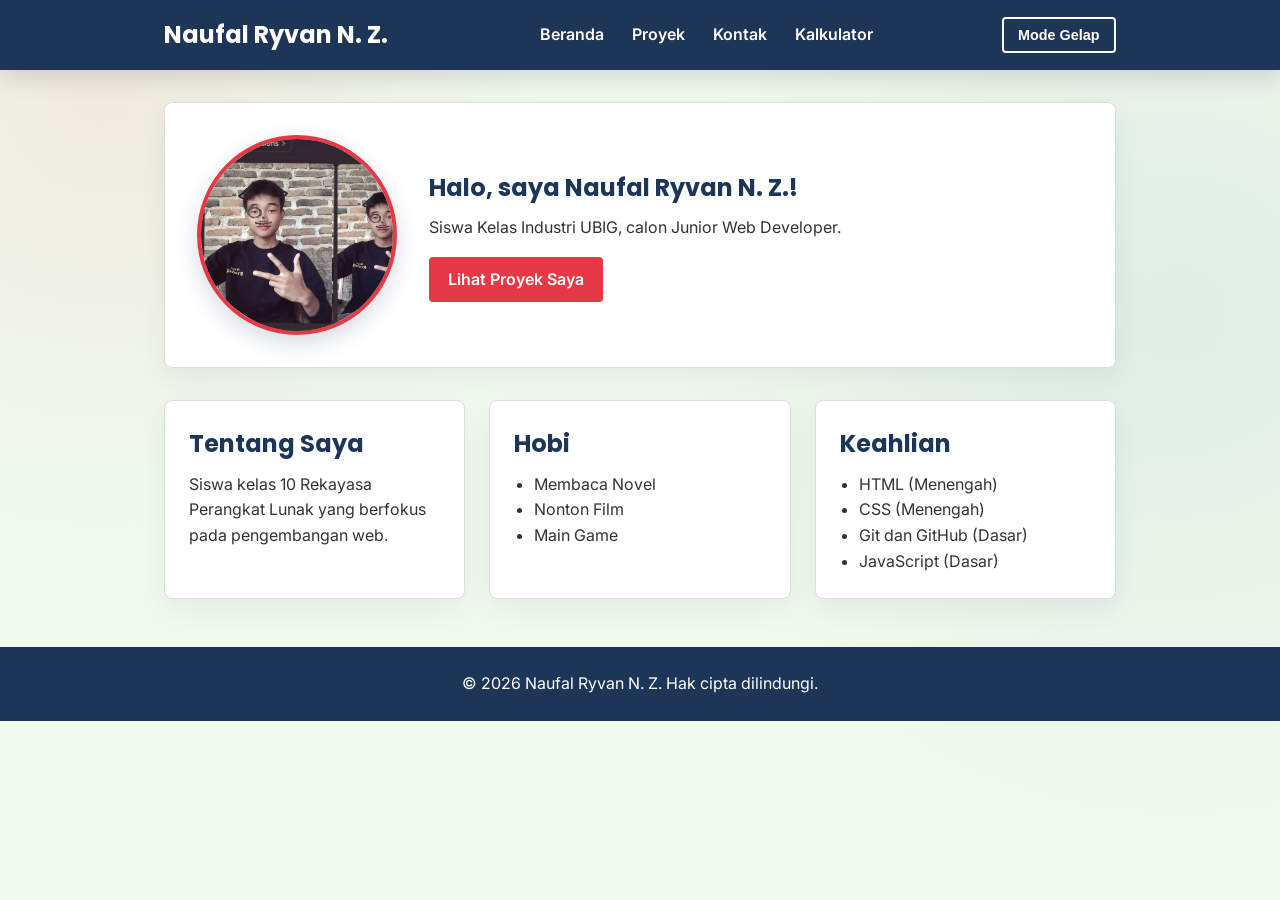
<file: index.html>
<!DOCTYPE html>
<html lang="id">
<head>
  <meta charset="UTF-8">
  <meta name="viewport" content="width=device-width, initial-scale=1.0">
  <title>Naufal Ryvan N. Z. | Beranda</title>
  <link rel="icon" href="img/NAUFAL.jpg">
  <link rel="preconnect" href="https://fonts.googleapis.com">
  <link rel="preconnect" href="https://fonts.gstatic.com" crossorigin>
  <link href="https://fonts.googleapis.com/css2?family=Inter:wght@400;600&family=Poppins:wght@600;700&display=swap" rel="stylesheet">
  <link rel="stylesheet" href="css/style.css">
  <script src="js/main.js" defer></script>
</head>
<body>
  <header>
    <div class="container navbar">
      <h1>Naufal Ryvan N. Z.</h1>
      <nav>
        <a href="index.html">Beranda</a>
        <a href="proyek.html">Proyek</a>
        <a href="kontak.html">Kontak</a>
        <a href="kalkulator.html">Kalkulator</a>
      </nav>
      <!-- Tombol Mode Gelap (Modul P1-W07) -->
      <button type="button" id="tombol-tema" class="tombol-tema">Mode Gelap</button>
    </div>
  </header>

  <main class="container">
    <section class="hero">
      <img src="img/NAUFAL.jpg" alt="Foto Profil Naufal Ryvan N. Z." width="200" height="150">
      <div>
        <h2>Halo, saya Naufal Ryvan N. Z.!</h2>
        <p>Siswa Kelas Industri UBIG, calon Junior Web Developer.</p>
        <a href="proyek.html" class="tombol">Lihat Proyek Saya</a>
      </div>
    </section>

    <div class="daftar-kartu">
      <section class="kartu">
        <h2>Tentang Saya</h2>
        <p>Siswa kelas 10 Rekayasa Perangkat Lunak yang berfokus pada pengembangan web.</p>
      </section>

      <section class="kartu">
        <h2>Hobi</h2>
        <ul>
          <li>Membaca Novel</li>
          <li>Nonton Film</li>
          <li>Main Game</li>
        </ul>
      </section>

      <!-- Kartu Keahlian (Dikosongkan karena diisi otomatis oleh JavaScript) -->
      <section class="kartu">
        <h2>Keahlian</h2>
        <ul id="daftar-skill"></ul>
        <p id="jumlah-skill"></p>
      </section>
    </div>
  </main>

  <footer>
    <div class="container">
      <p>&copy; 2026 Naufal Ryvan N. Z. Hak cipta dilindungi.</p>
    </div>
  </footer>

  <script src="js/latihan.js" defer></script>
  <script src="js/logika.js" defer></script>
</body>
</html>
</file>
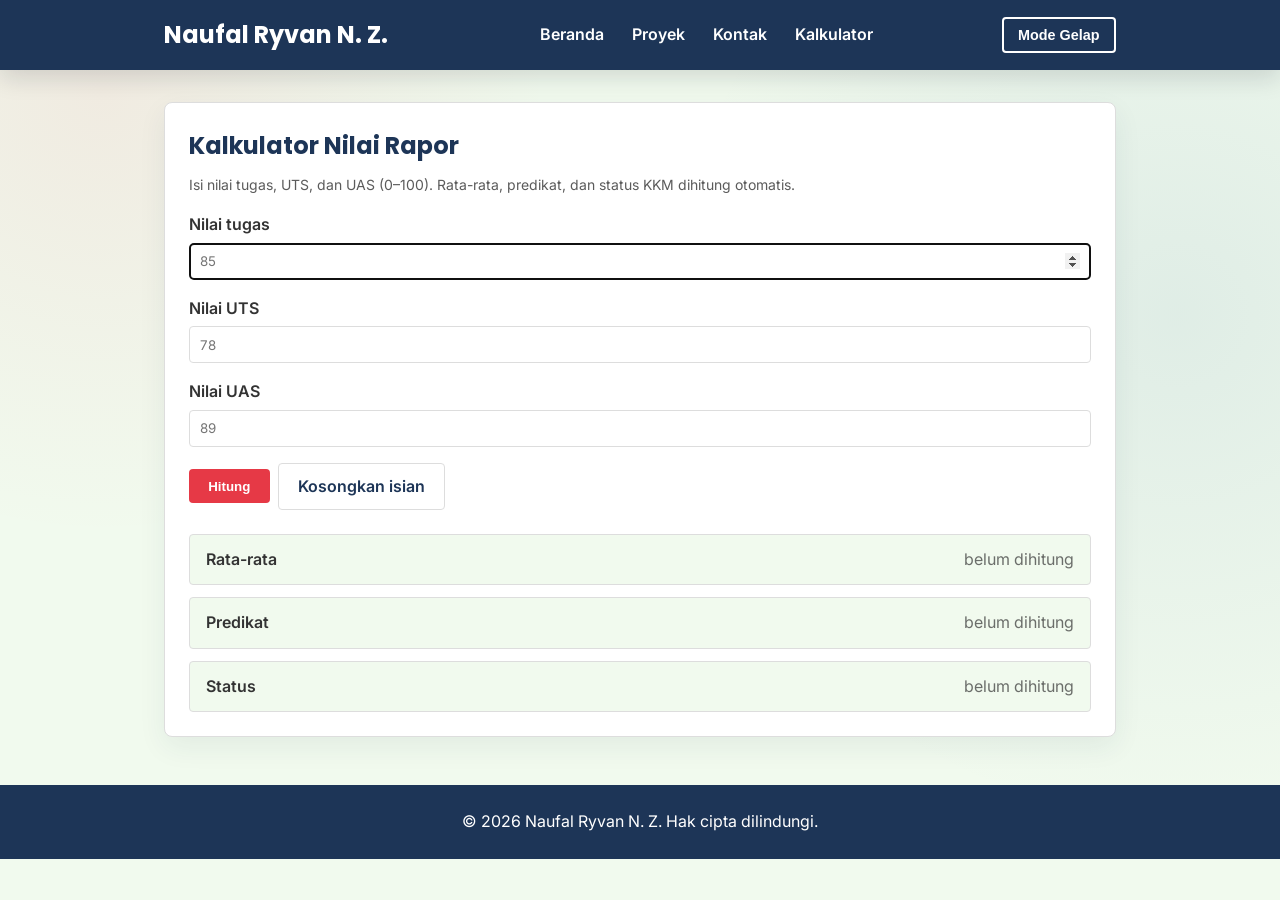
<file: kalkulator.html>
<!DOCTYPE html>
<html lang="id">
<head>
  <meta charset="UTF-8">
  <meta name="viewport" content="width=device-width, initial-scale=1.0">
  <title>Naufal Ryvan N. Z. | Kalkulator Nilai</title>
  <link rel="icon" href="img/NAUFAL.jpg">
  <link rel="preconnect" href="https://fonts.googleapis.com">
  <link rel="preconnect" href="https://fonts.gstatic.com" crossorigin>
  <link href="https://fonts.googleapis.com/css2?family=Inter:wght@400;600&family=Poppins:wght@600;700&display=swap" rel="stylesheet">
  <link rel="stylesheet" href="css/style.css">
  <script src="js/main.js" defer></script>
  <script src="js/script.js" defer></script>
</head>
<body>
  <header>
    <div class="container navbar">
      <h1>Naufal Ryvan N. Z.</h1>
      <nav aria-label="Navigasi utama">
        <a href="index.html">Beranda</a>
        <a href="proyek.html">Proyek</a>
        <a href="kontak.html">Kontak</a>
        <a href="kalkulator.html" aria-current="page">Kalkulator</a>
      </nav>
      <button type="button" id="tombol-tema" class="tombol-tema">Mode Gelap</button>
    </div>
  </header>

  <main class="container">
    <section class="kartu">
      <h2>Kalkulator Nilai Rapor</h2>
      <p class="keterangan">Isi nilai tugas, UTS, dan UAS (0–100). Rata-rata, predikat, dan status KKM dihitung otomatis.</p>

      <form id="formNilai" novalidate>
        <div class="baris-isian">
          <label for="tugas">Nilai tugas</label>
          <input type="number" id="tugas" name="tugas" min="0" max="100" step="0.1" inputmode="decimal" placeholder="85" autocomplete="off">
        </div>
        <div class="baris-isian">
          <label for="uts">Nilai UTS</label>
          <input type="number" id="uts" name="uts" min="0" max="100" step="0.1" inputmode="decimal" placeholder="78" autocomplete="off">
        </div>
        <div class="baris-isian">
          <label for="uas">Nilai UAS</label>
          <input type="number" id="uas" name="uas" min="0" max="100" step="0.1" inputmode="decimal" placeholder="89" autocomplete="off">
        </div>

        <div class="aksi">
          <button type="submit" id="btnHitung" class="tombol">Hitung</button>
          <button type="reset" id="btnReset" class="tombol-reset">Kosongkan isian</button>
        </div>
      </form>

      <p id="pesan" class="pesan" role="alert" hidden></p>

      <dl id="hasil" class="hasil" aria-live="polite">
        <div class="hasil-baris">
          <dt>Rata-rata</dt>
          <dd id="nilaiRataRata" class="teks-kosong">belum dihitung</dd>
        </div>
        <div class="hasil-baris">
          <dt>Predikat</dt>
          <dd id="nilaiPredikat" class="teks-kosong">belum dihitung</dd>
        </div>
        <div class="hasil-baris">
          <dt>Status</dt>
          <dd id="nilaiStatus" class="teks-kosong">belum dihitung</dd>
        </div>
      </dl>
    </section>
  </main>

  <footer>
    <div class="container">
      <p>&copy; 2026 Naufal Ryvan N. Z. Hak cipta dilindungi.</p>
    </div>
  </footer>
</body>
</html>
</file>
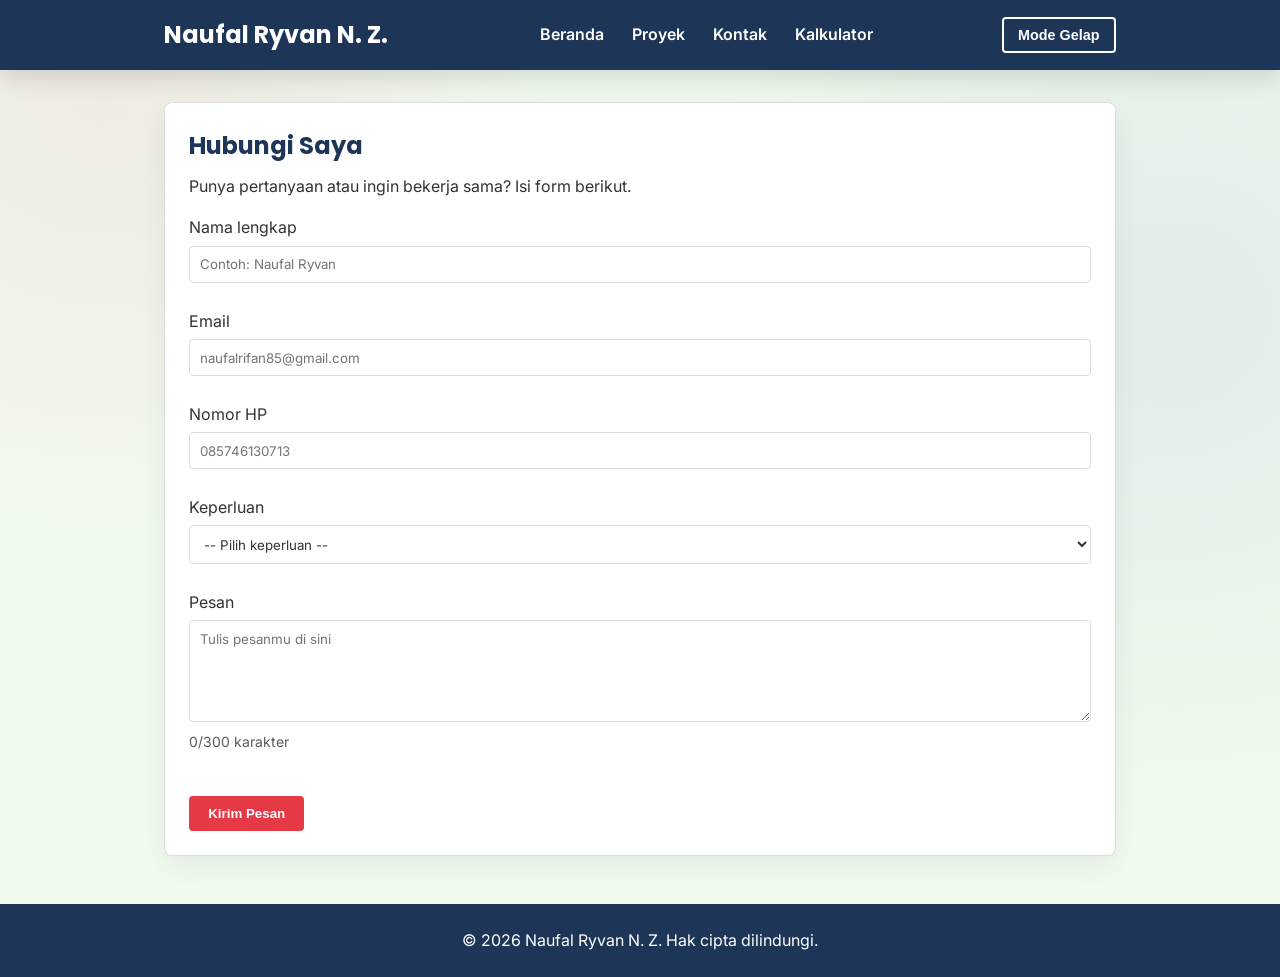
<file: kontak.html>
<!DOCTYPE html>
<html lang="id">
<head>
  <meta charset="UTF-8">
  <meta name="viewport" content="width=device-width, initial-scale=1.0">
  <title>Naufal Ryvan N. Z. | Kontak</title>
  <link rel="icon" href="img/foto-profil.png">
  <link rel="preconnect" href="https://fonts.googleapis.com">
  <link rel="preconnect" href="https://fonts.gstatic.com" crossorigin>
  <link href="https://fonts.googleapis.com/css2?family=Inter:wght@400;600&family=Poppins:wght@600;700&display=swap" rel="stylesheet">
  <link rel="stylesheet" href="css/style.css">
  <script src="js/main.js" defer></script>
</head>
<body>
  <header>
    <div class="container navbar">
      <h1>Naufal Ryvan N. Z.</h1>
      <nav>
        <a href="index.html">Beranda</a>
        <a href="proyek.html">Proyek</a>
        <a href="kontak.html">Kontak</a>
        <a href="kalkulator.html">Kalkulator</a>
      </nav>
      <!-- Tombol Mode Gelap (Modul P1-W07) -->
      <button type="button" id="tombol-tema" class="tombol-tema">Mode Gelap</button>
    </div>
  </header>

  <main class="container">
    <section class="kartu">
      <h2>Hubungi Saya</h2>
      <p>Punya pertanyaan atau ingin bekerja sama? Isi form berikut.</p>
      
      <form>
        <label for="nama">Nama lengkap</label><br>
        <input type="text" id="nama" name="nama" placeholder="Contoh: Naufal Ryvan" required><br><br>

        <label for="email">Email</label><br>
        <input type="email" id="email" name="email" placeholder="naufalrifan85@gmail.com" required><br><br>

        <label for="hp">Nomor HP</label><br>
        <input type="tel" id="hp" name="hp" placeholder="085746130713"><br><br>

        <label for="keperluan">Keperluan</label><br>
        <select id="keperluan" name="keperluan">
          <option value="">-- Pilih keperluan --</option>
          <option value="kerjasama">Kerja Sama</option>
          <option value="tanya">Pertanyaan</option>
        </select><br><br>

        <label for="pesan">Pesan</label><br>
        <!-- Textarea dengan maxlength 300 (Modul P1-W07) -->
        <textarea id="pesan" name="pesan" rows="5" cols="40" maxlength="300" placeholder="Tulis pesanmu di sini" required></textarea><br>
        <!-- Span Penghitung Karakter (Modul P1-W07) -->
        <span id="hitung-karakter" class="keterangan">0/300 karakter</span><br><br>

        <button type="submit" class="tombol">Kirim Pesan</button>
      </form>
    </section>
  </main>

  <footer>
    <div class="container">
      <p>&copy; 2026 Naufal Ryvan N. Z. Hak cipta dilindungi.</p>
    </div>
  </footer>
</body>
</html>
</file>
<file: css/style.css>
/* ==========================================
   1. Variabel CSS & Pengaturan Dasar (:root)
   ========================================== */
:root {
  --warna-utama: #1D3557;
  --warna-judul: #1D3557;
  --warna-aksen: #E63946;
  --warna-tautan: #E63946;
  --warna-latar: #F1FAEE;
  --warna-teks: #333333;
  --warna-kartu: #FFFFFF;
  --warna-garis: #DDDDDD;
}

/* ==========================================
   2. Layout Umum & Reset
   ========================================== */
* {
  box-sizing: border-box;
  margin: 0;
  padding: 0;
}

body {
  font-family: "Inter", Arial, sans-serif;
  font-size: 1rem;
  line-height: 1.6;
  background-color: var(--warna-latar);
  color: var(--warna-teks);
  transition: background-color 0.3s ease, color 0.3s ease;
}

.container {
  max-width: 1000px;
  margin: 0 auto;
  padding: 0 1.5rem;
}

/* ==========================================
   3. Header & Navigasi
   ========================================== */
header {
  background-color: var(--warna-utama);
  color: #FFFFFF;
  padding: 1rem 0;
  margin-bottom: 2rem;
}

.navbar {
  display: flex;
  justify-content: space-between;
  align-items: center;
  flex-wrap: wrap;
  gap: 1rem;
}

header h1 {
  font-family: "Poppins", sans-serif;
  font-size: 1.5rem;
  color: #FFFFFF;
}

nav a {
  color: #FFFFFF;
  text-decoration: none;
  margin-left: 1.5rem;
  font-weight: 600;
}

nav a:hover {
  text-decoration: underline;
}

/* ==========================================
   4. Bagian Hero & Kartu
   ========================================== */
.hero {
  display: flex;
  flex-wrap: wrap;
  align-items: center;
  gap: 2rem;
  background-color: var(--warna-kartu);
  padding: 2rem;
  border-radius: 8px;
  border: 1px solid var(--warna-garis);
  margin-bottom: 2rem;
}

.hero img {
  width: clamp(120px, 30vw, 200px);
  height: auto;
  aspect-ratio: 1;
  object-fit: cover;
  flex: 0 0 auto;
  border-radius: 50%;
  border: 4px solid var(--warna-aksen);
}

.hero h2, h2, h3 {
  font-family: "Poppins", sans-serif;
  color: var(--warna-judul);
  margin-bottom: 0.5rem;
}

.daftar-kartu {
  display: grid;
  grid-template-columns: repeat(auto-fit, minmax(280px, 1fr));
  gap: 1.5rem;
  margin-bottom: 2rem;
}

.kartu {
  background-color: var(--warna-kartu);
  padding: 1.5rem;
  border-radius: 8px;
  border: 1px solid var(--warna-garis);
}

.kartu > h2 {
  margin-bottom: 0.5rem;
}

.baris-isian {
  margin-bottom: 1rem;
}

.baris-isian label {
  display: block;
  font-weight: 600;
}

.aksi {
  display: flex;
  flex-wrap: wrap;
  align-items: center;
  gap: 0.5rem;
}

.aksi .tombol,
.aksi .tombol-reset {
  margin-top: 0;
}

.tombol-reset {
  padding: 0.6rem 1.2rem;
  border: 1px solid var(--warna-garis);
  border-radius: 4px;
  background-color: var(--warna-kartu);
  color: var(--warna-judul);
  cursor: pointer;
  font: inherit;
  font-weight: 600;
}

.pesan {
  margin-top: 1rem;
  color: var(--warna-aksen);
  font-weight: 600;
}

.hasil {
  display: grid;
  gap: 0.75rem;
  margin-top: 1.5rem;
}

.hasil-baris {
  display: flex;
  justify-content: space-between;
  flex-wrap: wrap;
  gap: 0.5rem 1rem;
  padding: 0.75rem 1rem;
  border: 1px solid var(--warna-garis);
  border-radius: 4px;
  background-color: var(--warna-latar);
}

.hasil-baris dt {
  font-weight: 600;
}

.hasil-baris dd {
  margin: 0;
  text-align: right;
}

.teks-kosong {
  opacity: 0.7;
}

.teks-lulus {
  color: #218838;
  font-weight: 600;
}

.teks-remedial {
  color: var(--warna-aksen);
  font-weight: 600;
}

.kartu ul {
  padding-left: 1.2rem;
}

#daftar-proyek .gambar-proyek {
  aspect-ratio: 16 / 9;
  margin: 0.75rem 0;
  overflow: hidden;
  border-radius: 6px;
  background-color: var(--warna-latar);
}

#daftar-proyek .gambar-proyek--logika {
  aspect-ratio: 814 / 591;
}

#daftar-proyek .gambar-proyek img {
  display: block;
  width: 100%;
  height: 100%;
  object-fit: cover;
}

#daftar-proyek .kartu:first-child .gambar-proyek img {
  transform: scale(1.7);
}

/* ==========================================
   5. Tombol & Elemen Interaktif
   ========================================== */
.tombol, button[type="submit"] {
  display: inline-block;
  background-color: var(--warna-aksen);
  color: #FFFFFF;
  padding: 0.6rem 1.2rem;
  border-radius: 4px;
  text-decoration: none;
  border: none;
  cursor: pointer;
  font-weight: 600;
  margin-top: 1rem;
}

.tombol:hover, button[type="submit"]:hover {
  opacity: 0.9;
}

/* ==========================================
   6. Form & Kotak Isian
   ========================================== */
form {
  margin-top: 1rem;
}

input, select, textarea {
  width: 100%;
  padding: 0.6rem;
  margin-top: 0.3rem;
  border: 1px solid var(--warna-garis);
  border-radius: 4px;
  font-family: inherit;
  background-color: var(--warna-kartu);
  color: var(--warna-teks);
}

.keterangan {
  font-size: 0.875rem;
  color: var(--warna-teks);
  opacity: 0.8;
}

/* ==========================================
   7. Tabel & Footer
   ========================================== */
table {
  width: 100%;
  border-collapse: collapse;
  margin-top: 1rem;
  background-color: var(--warna-kartu);
}

th, td {
  border: 1px solid var(--warna-garis);
  padding: 0.75rem;
  text-align: left;
}

th {
  background-color: var(--warna-utama);
  color: #FFFFFF;
}

footer {
  background-color: var(--warna-utama);
  color: #FFFFFF;
  text-align: center;
  padding: 1.5rem 0;
  margin-top: 3rem;
}

/* ==========================================
   8. Tombol Tema, Filter, & Label Kategori (P1-W07)
   ========================================== */
.tombol-tema {
  padding: 0.5rem 0.9rem;
  border: 2px solid #FFFFFF;
  background-color: transparent;
  color: #FFFFFF;
  border-radius: 4px;
  cursor: pointer;
  font-size: 0.9rem;
  font-weight: 600;
}

.filter {
  display: flex;
  flex-wrap: wrap;
  gap: 0.5rem;
  margin-bottom: 1rem;
}

.tombol-filter {
  padding: 0.5rem 1rem;
  border: 2px solid var(--warna-garis);
  background-color: var(--warna-kartu);
  color: var(--warna-judul);
  border-radius: 4px;
  cursor: pointer;
  font-weight: 600;
}

/* Tambahan untuk Tugas: Tombol Aktif Filter */
.tombol-filter.aktif {
  background-color: var(--warna-aksen);
  color: #FFFFFF;
  border-color: var(--warna-aksen);
}

/* Aksen visual tambahan */
body {
  background-image:
    radial-gradient(circle at 8% 10%, rgba(230, 57, 70, 0.08), transparent 28rem),
    radial-gradient(circle at 92% 35%, rgba(69, 123, 157, 0.1), transparent 32rem);
  background-attachment: fixed;
}

header {
  box-shadow: 0 8px 24px rgba(11, 21, 38, 0.14);
}

nav a {
  transition: color 0.2s ease, transform 0.2s ease;
}

nav a:hover {
  color: #FFD166;
  transform: translateY(-2px);
}

.hero,
.kartu {
  box-shadow: 0 10px 28px rgba(29, 53, 87, 0.07);
  transition: transform 0.25s ease, box-shadow 0.25s ease, border-color 0.25s ease;
}

.hero img {
  box-shadow: 0 8px 22px rgba(29, 53, 87, 0.18);
  transition: transform 0.25s ease;
}

.tombol,
.tombol-tema,
.tombol-filter,
.tombol-reset,
button[type="submit"] {
  transition: transform 0.2s ease, box-shadow 0.2s ease, opacity 0.2s ease;
}

@media (hover: hover) {
  .hero:hover,
  .kartu:hover {
    transform: translateY(-4px);
    border-color: rgba(230, 57, 70, 0.35);
    box-shadow: 0 16px 34px rgba(29, 53, 87, 0.13);
  }

  .hero:hover img {
    transform: scale(1.04);
  }

  .tombol:hover,
  .tombol-tema:hover,
  .tombol-filter:hover,
  .tombol-reset:hover,
  button[type="submit"]:hover {
    transform: translateY(-2px);
    box-shadow: 0 6px 14px rgba(29, 53, 87, 0.16);
  }
}

.label {
  display: inline-block;
  padding: 0.1rem 0.6rem;
  margin-bottom: 0.5rem;
  border-radius: 999px;
  background-color: var(--warna-latar);
  color: var(--warna-judul);
  font-size: 0.85rem;
  font-weight: 600;
}

/* ==========================================
   9. Tema Gelap: Variabel Tertimpa (P1-W07)
   ========================================== */
body.gelap {
  --warna-utama: #0B1526;
  --warna-judul: #A8DADC;
  --warna-tautan: #FF8A8A;
  --warna-latar: #121A24;
  --warna-teks: #E3E8EE;
  --warna-kartu: #1C2836;
  --warna-garis: #34465A;
}

.tombol-filter.aktif {
  background-color: var(--warna-aksen);
  color: #FFFFFF;
  border-color: var(--warna-aksen);
}
</file>
